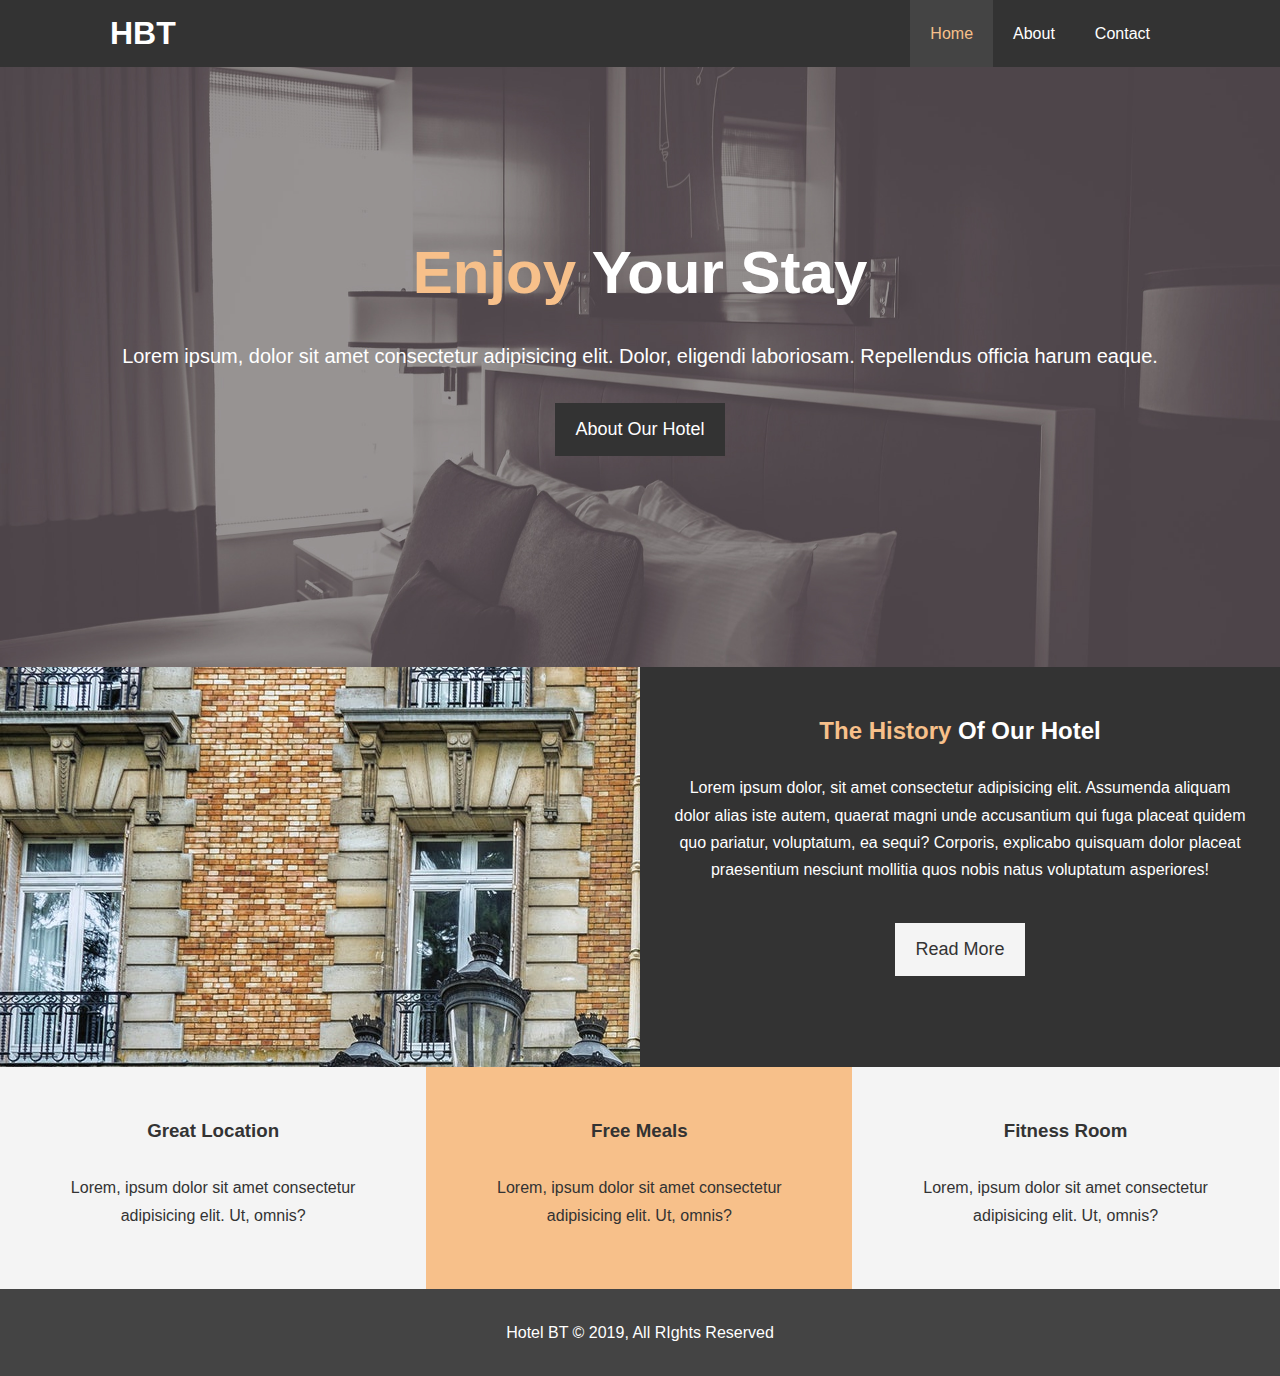
<file: hotel website proj/Done/index.html>
<!DOCTYPE html>
<html lang="en">
<head>
  <meta charset="UTF-8">
  <meta name="viewport" content="width=device-width, initial-scale=1.0">
  <meta http-equiv="X-UA-Compatible" content="ie=edge">
  <meta name="description" content="Welcome to the most extraordinary hotel in Boston Massachusetts">
  <meta name="keywords" content="hotel,boston hotel,new england hotel">
  <link rel="stylesheet" href="https://use.fontawesome.com/releases/v5.6.1/css/all.css" integrity="sha384-gfdkjb5BdAXd+lj+gudLWI+BXq4IuLW5IT+brZEZsLFm++aCMlF1V92rMkPaX4PP" crossorigin="anonymous">
  <link rel="stylesheet" href="css/style.css">
  <title>Hotel BT | Welcome</title>
</head>
<body>
  <header>
    <nav id="navbar">
      <div class="container">
        <h1 class="logo"><a href="index.html">HBT</a></h1>
        <ul>
          <li><a class="current" href="index.html">Home</a></li>
          <li><a href="about.html">About</a></li>
          <li><a href="contact.html">Contact</a></li>
        </ul>
      </div>
    </nav>

    <div id="showcase">
      <div class="container">
        <div class="showcase-content">
          <h1><span class="text-primary">Enjoy</span> Your Stay</h1>
          <p class="lead">Lorem ipsum, dolor sit amet consectetur adipisicing elit. Dolor, eligendi laboriosam. Repellendus officia harum eaque.</p>
          <a class="btn" href="about.html">About Our Hotel</a>
        </div>
      </div>
    </div>
  </header>

  <section id="home-info" class="bg-dark">
    <div class="info-img"></div>
    <div class="info-content">
      <h2><span class="text-primary">The History</span> Of Our Hotel</h2>
      <p>
          Lorem ipsum dolor, sit amet consectetur adipisicing elit. Assumenda
          aliquam dolor alias iste autem, quaerat magni unde accusantium qui
          fuga placeat quidem quo pariatur, voluptatum, ea sequi? Corporis,
          explicabo quisquam dolor placeat praesentium nesciunt mollitia quos
          nobis natus voluptatum asperiores!
      </p>
      <a href="about.html" class="btn btn-light">Read More</a>
    </div>
  </section>

  <section id="features">
    <div class="box bg-light">
      <i class="fas fa-hotel fa-3x"></i>
      <h3>Great Location</h3>
      <p>Lorem, ipsum dolor sit amet consectetur adipisicing elit. Ut, omnis?</p>
    </div>
    
    <div class="box bg-primary">
        <i class="fas fa-utensils fa-3x"></i>
        <h3>Free Meals</h3>
        <p>Lorem, ipsum dolor sit amet consectetur adipisicing elit. Ut, omnis?</p>
    </div>
    <div class="box bg-light">
        <i class="fas fa-dumbbell fa-3x"></i>
        <h3>Fitness Room</h3>
        <p>Lorem, ipsum dolor sit amet consectetur adipisicing elit. Ut, omnis?</p>
    </div>
  </section>

  <div class="clr"></div>

  <footer id="main-footer">
    <p>Hotel BT &copy; 2019, All RIghts Reserved</p>
  </footer>
</body>
</html>
</file>
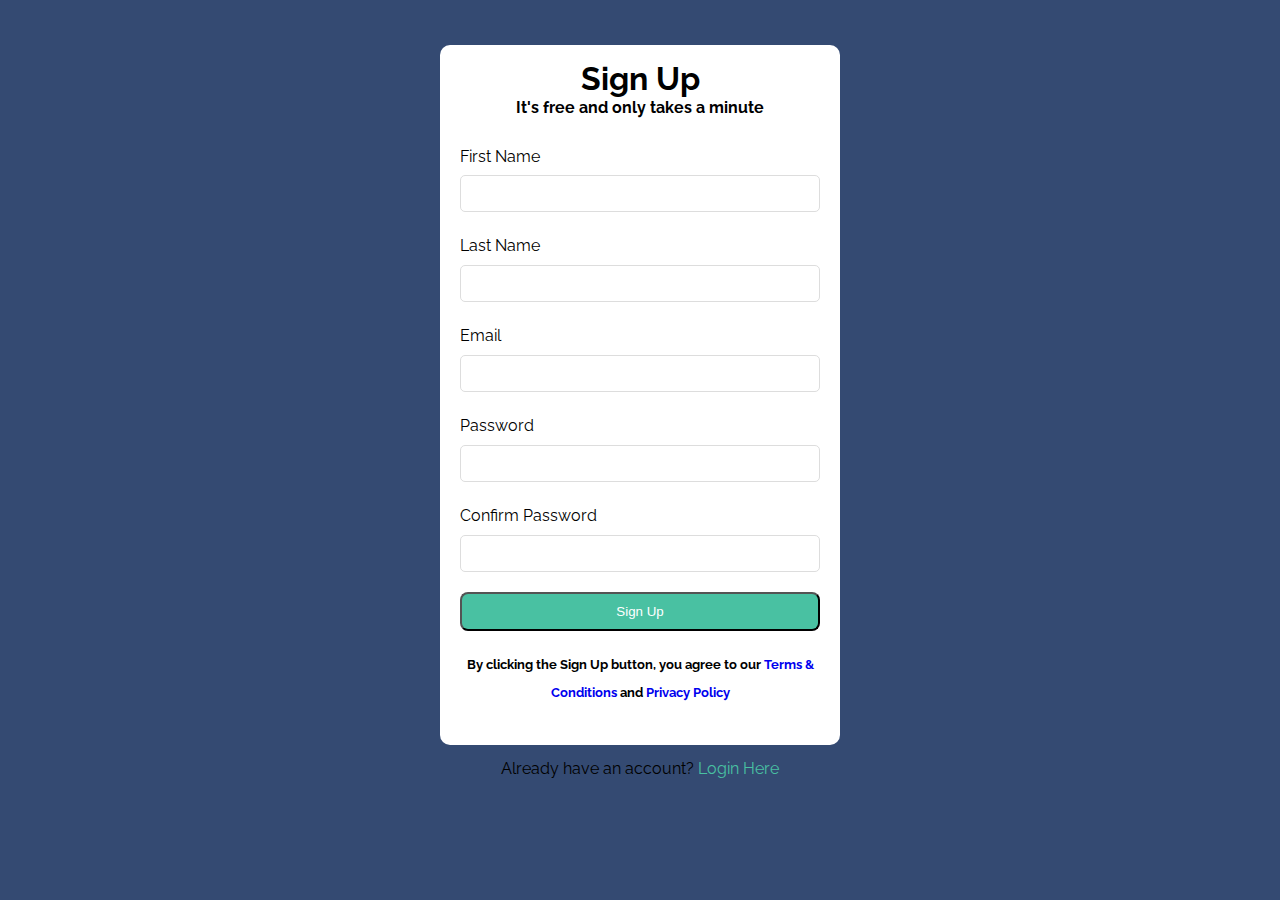
<file: form_styling/form_styling_start.html>
<!DOCTYPE html>
<html lang="en">
  <head>
    <meta charset="UTF-8" />
    <meta name="viewport" content="width=device-width, initial-scale=1.0" />
    <meta http-equiv="X-UA-Compatible" content="ie=edge" />
    <title>Form Styling</title>
    <link
      href="https://fonts.googleapis.com/css?family=Raleway"
      rel="stylesheet"
    />
    <style>
      * {
        /* 
        -May want to add "border-box for "box-sizing so padding does not affect width
        -Reset margin and padding 
       */
       box-sizing: border-box;
       margin: 0;
       padding: 0;

      }

      body {
        /* 
          -Background color is #344a72
        */
        background-color: #344a72;
        font-family: 'Raleway', sans-serif;
        line-height: 1.8rem;
      }


      a {
        /* 
        Underlined links are ugly :)
       */
       text-decoration: none;
      }

      #container {
        /* 
        -Remember, margin: auto on left and right will center a block element 
        -I would also set a "max-width" for responsiveness
        -May want to add some padding
        */
        position: relative;
        max-width: 1200px;
        margin: auto;
        padding-top:45px;

      }

      .form-wrap {
        /* 
          This is the white area around the form and heading, etc
        */
        background-color: #fff;
        width: 400px;
        height: 700px;
        /* z-index: 1px; */
        padding: 20px;
        margin: auto;
        border-radius: 10px;
        
      }

      .form-wrap h1,
      .form-wrap p {
        /* 
          May want to center these
        */
        text-align: center;
        font-weight: bold;
  
      }

      .form-wrap .form-group {
        /* 
          Each label, input is wrapped in .form-group
        */
        padding-bottom: none;
        text-align: left;
      }

      .form-wrap .form-group label {
        /* 
          Label should be turned into a block element
        */
        display: block;
        margin: 10px;
        margin-left: 0px;
        margin-bottom: 4px;
        margin-top: 20px;
      }

      .form-wrap .form-group input {
        /* 
          Inputs should reach accross the .form-wrap 100% and have some padding
        */
        width: 100%;
        padding: 10px;
        border-radius: 5px;
        border: #ddd 1px solid;
      }

      .form-wrap button {
        /* 
          Button should wrap accross 100% and display as block
          Background color for button is #49c1a2
        */
        display: block;
        width: 100%;
        margin: 20px 0px;
        background-color: #49c1a2;
        border-radius: 8px;
        color: #ffffff;
        padding: 10px;
        cursor: pointer;

      }

      .form-wrap button:hover {
        /* 
          Hover background color for button is #37a08e
        */
        background-color: #37a08e;

      }

      .form-wrap .bottom-text {
        /* 
          Bottom text is smaller
        */
        font-size: small;
      }

      footer {
        /* 
        Should be centered
       */
       text-align: center;
       margin-top: 10px;
      }

      footer a {
        /* 
          Footer link color is #49c1a2
        */
        color: #49c1a2;
      }
    </style>
  </head>
  <body>
    <div id="container">
      <div class="form-wrap">
        <h1>Sign Up</h1>
        <p>It's free and only takes a minute</p>
        <form>
          <div class="form-group">
            <label for="first-name">First Name</label>
            <input type="text" name="firstName" id="first-name" />
          </div>
          <div class="form-group">
            <label for="last-name">Last Name</label>
            <input type="text" name="lastName" id="last-name" />
          </div>
          <div class="form-group">
            <label for="email">Email</label>
            <input type="email" name="email" id="email" />
          </div>
          <div class="form-group">
            <label for="password">Password</label>
            <input type="password" name="password" id="password" />
          </div>
          <div class="form-group">
            <label for="password2">Confirm Password</label>
            <input type="password" name="pasword2" id="password2" />
          </div>
          <button type="submit" class="btn">Sign Up</button>
          <p class="bottom-text">
            By clicking the Sign Up button, you agree to our
            <a href="#">Terms & Conditions</a> and
            <a href="#">Privacy Policy</a>
          </p>
        </form>
      </div>
      <footer>
        <p>Already have an account? <a href="#">Login Here</a></p>
      </footer>
    </div>
  </body>
</html>
</file>
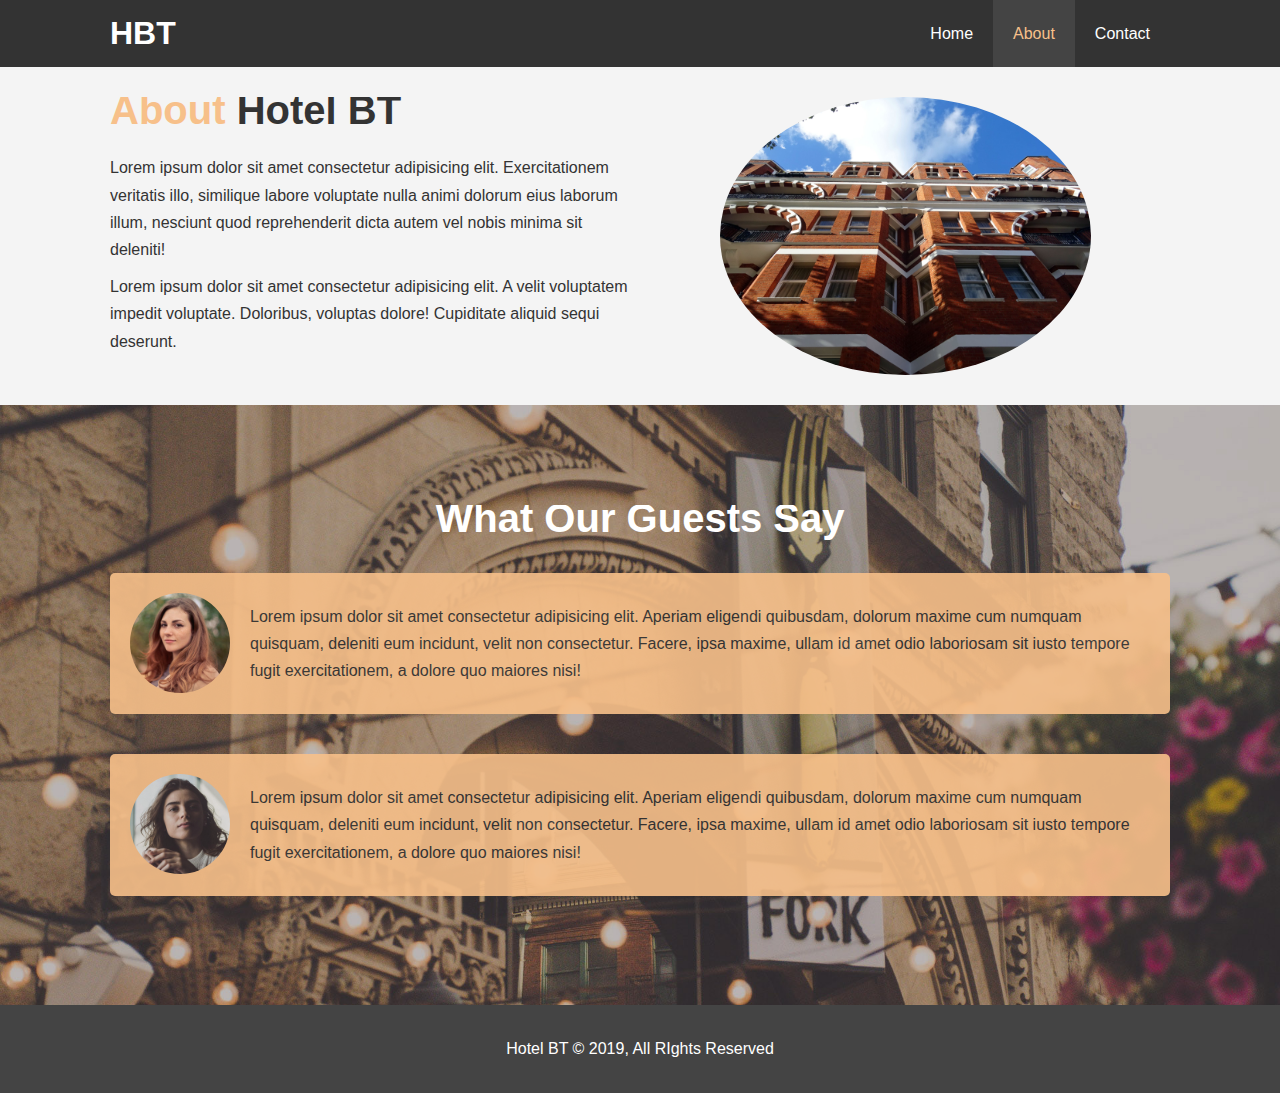
<file: hotel website proj/Done/about.html>
<!DOCTYPE html>
<html lang="en">
<head>
  <meta charset="UTF-8">
  <meta name="viewport" content="width=device-width, initial-scale=1.0">
  <meta http-equiv="X-UA-Compatible" content="ie=edge">
  <meta name="description" content="Welcome to the most extraordinary hotel in Boston Massachusetts">
  <meta name="keywords" content="hotel,boston hotel,new england hotel">
  <link rel="stylesheet" href="css/style.css">
  <title>Hotel BT | About</title>
</head>
<body>
  <header>
    <nav id="navbar">
      <div class="container">
        <h1 class="logo"><a href="index.html">HBT</a></h1>
        <ul>
          <li><a href="index.html">Home</a></li>
          <li><a class="current" href="about.html">About</a></li>
          <li><a href="contact.html">Contact</a></li>
        </ul>
      </div>
    </nav>
  </header>

  <section id="about-info" class="bg-light py-3">
    <div class="container">
      <div class="info-left">
        <h1 class="l-heading"><span class="text-primary">About</span> Hotel BT</h1>
        <p>Lorem ipsum dolor sit amet consectetur adipisicing elit. Exercitationem veritatis illo, similique labore voluptate nulla animi dolorum eius laborum illum, nesciunt quod reprehenderit dicta autem vel nobis minima sit deleniti!</p>
        <p>Lorem ipsum dolor sit amet consectetur adipisicing elit. A velit voluptatem impedit voluptate. Doloribus, voluptas dolore! Cupiditate aliquid sequi deserunt.</p>
      </div>
      <div class="info-right">
        <img src="./img/photo-2.jpg" alt="hotel">
      </div>
    </div>
  </section>

  <div class="clr"></div>

  <section id="testimonials" class="py-3">
    <div class="container">
      <h2 class="l-heading">What Our Guests Say</h2>
      <div class="testimonial bg-primary">
        <img src="./img/person-1.jpg" alt="Samantha">
        <p>Lorem ipsum dolor sit amet consectetur adipisicing elit. Aperiam eligendi quibusdam, dolorum maxime cum numquam quisquam, deleniti eum incidunt, velit non consectetur. Facere, ipsa maxime, ullam id amet odio laboriosam sit iusto tempore fugit exercitationem, a dolore quo maiores nisi!</p>
      </div>

      <div class="testimonial bg-primary">
          <img src="./img/person-2.jpg" alt="Jen">
          <p>Lorem ipsum dolor sit amet consectetur adipisicing elit. Aperiam eligendi quibusdam, dolorum maxime cum numquam quisquam, deleniti eum incidunt, velit non consectetur. Facere, ipsa maxime, ullam id amet odio laboriosam sit iusto tempore fugit exercitationem, a dolore quo maiores nisi!</p>
        </div>
    </div>
  </section>

  <footer id="main-footer">
    <p>Hotel BT &copy; 2019, All RIghts Reserved</p>
  </footer>
</body>
</html>
</file>
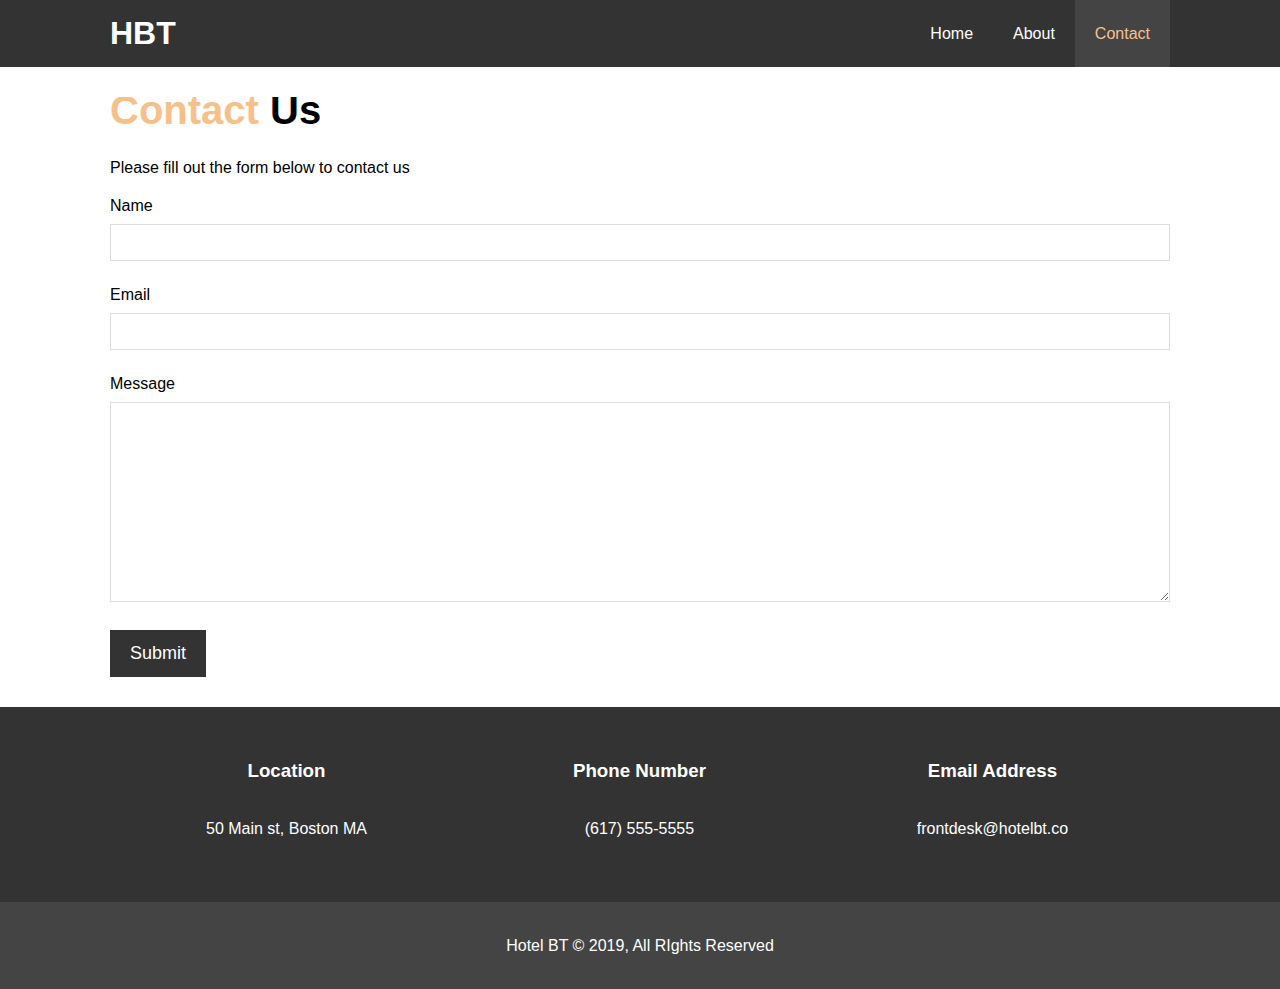
<file: hotel website proj/Done/contact.html>
<!DOCTYPE html>
<html lang="en">
<head>
  <meta charset="UTF-8">
  <meta name="viewport" content="width=device-width, initial-scale=1.0">
  <meta http-equiv="X-UA-Compatible" content="ie=edge">
  <meta name="description" content="Welcome to the most extraordinary hotel in Boston Massachusetts">
  <meta name="keywords" content="hotel,boston hotel,new england hotel">
  <link rel="stylesheet" href="https://use.fontawesome.com/releases/v5.6.1/css/all.css" integrity="sha384-gfdkjb5BdAXd+lj+gudLWI+BXq4IuLW5IT+brZEZsLFm++aCMlF1V92rMkPaX4PP" crossorigin="anonymous">
  <link rel="stylesheet" href="css/style.css">
  <title>Hotel BT | Contact</title>
</head>
<body>
  <header>
    <nav id="navbar">
      <div class="container">
        <h1 class="logo"><a href="index.html">HBT</a></h1>
        <ul>
          <li><a href="index.html">Home</a></li>
          <li><a href="about.html">About</a></li>
          <li><a class="current" href="contact.html">Contact</a></li>
        </ul>
      </div>
    </nav>
  </header>

  <section id="contact-form" class="py-3">
    <div class="container">
      <h1 class="l-heading"><span class="text-primary">Contact</span> Us</h1>
      <p>Please fill out the form below to contact us</p>
      <form action="process.php">
        <div class="form-group">
          <label for="name">Name</label>
          <input type="text" name="name" id="name">
        </div>
        <div class="form-group">
          <label for="email">Email</label>
          <input type="email" name="email" id="email">
        </div>
        <div class="form-group">
          <label for="message">Message</label>
          <textarea name="message" id="message"></textarea>
        </div>
        <button type="submit" class="btn">Submit</button>
      </form>
    </div>
  </section>

  <section id="contact-info" class="bg-dark">
    <div class="container">
        <div class="box">
            <i class="fas fa-hotel fa-3x"></i>
            <h3>Location</h3>
            <p>50 Main st, Boston MA</p>
          </div>
          <div class="box">
              <i class="fas fa-phone fa-3x"></i>
              <h3>Phone Number</h3>
              <p>(617) 555-5555</p>
          </div>
          <div class="box">
              <i class="fas fa-envelope fa-3x"></i>
              <h3>Email Address</h3>
              <p>frontdesk@hotelbt.co</p>
          </div>
    </div>
  </section>

  <footer id="main-footer">
    <p>Hotel BT &copy; 2019, All RIghts Reserved</p>
  </footer>
</body>
</html>
</file>
<file: hotel website proj/Done/css/style.css>
/* Reset */
* {
  margin: 0;
  padding:0;
  box-sizing: border-box;
}

/* Main Styling */
html,body {
  font-family: 'Segoe UI', Tahoma, Geneva, Verdana, sans-serif;
  line-height: 1.7em;
}

a {
  color: #333;
  text-decoration: none;
}

h1, h2, h3 {
  padding-bottom: 20px;
}

p {
  margin: 10px 0;
}

/* Utility Classes */
.container {
  margin: auto;
  max-width: 1100px;
  overflow: auto;
  padding: 0 20px;
}

.text-primary {
  color: #f7c08a;
}

.lead {
  font-size: 20px;
}

.btn {
  display: inline-block;
  font-size: 18px;
  color: #fff;
  background: #333;
  padding: 13px 20px;
  border: none;
  cursor: pointer;
}

.btn:hover {
  background: #f7c08a;
  color: #333;
}

.btn-light {
  background: #f4f4f4;
  color: #333;
}

.bg-dark {
  background: #333;
  color: #fff;
}

.bg-light {
  background: #f4f4f4;
  color: #333;
}

.bg-primary {
  background: #f7c08a;
  color: #333;
}

.clr {
  clear: both;
}

.l-heading {
  font-size: 40px;
}

/* Padding */
.py-1 { padding: 10px 0; }
.py-2 { padding: 20px 0; }
.py-3 { padding: 30px 0; }

/* Navbar */
#navbar {
  background: #333;
  color: #fff;
  overflow: auto;
}

#navbar a {
  color: #fff;
}

#navbar h1 {
  float: left;
  padding-top: 20px;
}

#navbar ul {
  list-style: none;
  float: right;
}

#navbar ul li {
  float: left;
}

#navbar ul li a {
  display: block;
  padding: 20px;
  text-align: center;
}

#navbar ul li a:hover, 
#navbar ul li a.current {
  background: #444;
  color: #f7c08a;
}

/* Showcase */
#showcase {
  background: url('../img/showcase.jpg') no-repeat center center/cover;
  height: 600px;
}

#showcase .showcase-content {
  color: #fff;
  text-align: center;
  padding-top: 170px;
}

#showcase .showcase-content h1 {
  font-size: 60px;
  line-height: 1.2em;
}

#showcase .showcase-content p {
  padding-bottom: 20px;
  line-height: 1.7em;
}

/* Home Info */
#home-info {
  height: 400px;
}

#home-info .info-img {
  float: left;
  width: 50%;
  background: url('../img/photo-1.jpg') no-repeat;
  min-height: 100%;
}

#home-info .info-content {
  float: right;
  width: 50%;
  height: 100%;
  text-align: center;
  padding: 50px 30px;
  overflow: hidden;
}

#home-info .info-content p {
  padding-bottom: 30px;
}

/* Features */
.box {
  float: left;
  width: 33.3%;
  padding: 50px;
  text-align:center;
}

.box i {
  margin-bottom: 10px;
}

/* About Info */
#about-info .info-right {
  float: right;
  width: 50%;
  min-height: 100%;
}

#about-info .info-right img {
  display: block;
  margin: auto;
  width: 70%;
  border-radius: 50%;
}

#about-info .info-left {
  float: left;
  width: 50%;
  min-height: 100%;
}

/* Testimonials */
#testimonials {
  height: 600px;
  background: url('../img/test-bg.jpg') no-repeat center center/cover;
  padding-top: 100px;
}

#testimonials h2 {
  color: #fff;
  text-align: center;
  padding-bottom: 40px;
}

#testimonials .testimonial {
  padding: 20px;
  margin-bottom: 40px;
  border-radius: 5px;
  opacity: 0.9;
}

#testimonials .testimonial img {
  width: 100px;
  float: left;
  margin-right: 20px;
  border-radius: 50%;
}

/* Contact Form */

#contact-form .form-group {
  margin-bottom: 20px;
}

#contact-form label {
  display: block;
  margin-bottom: 5px;
}

#contact-form input, 
#contact-form textarea {
  width: 100%;
  padding: 10px;
  border: 1px #ddd solid;
}

#contact-form textarea {
  height: 200px;
}

#contact-form input:focus, 
#contact-form textarea:focus {
  outline: none;
  border-color: #f7c08a;
}

/* Footer */
#main-footer {
  text-align: center;
  background: #444;
  color: #fff;
  padding: 20px;
}
</file>
